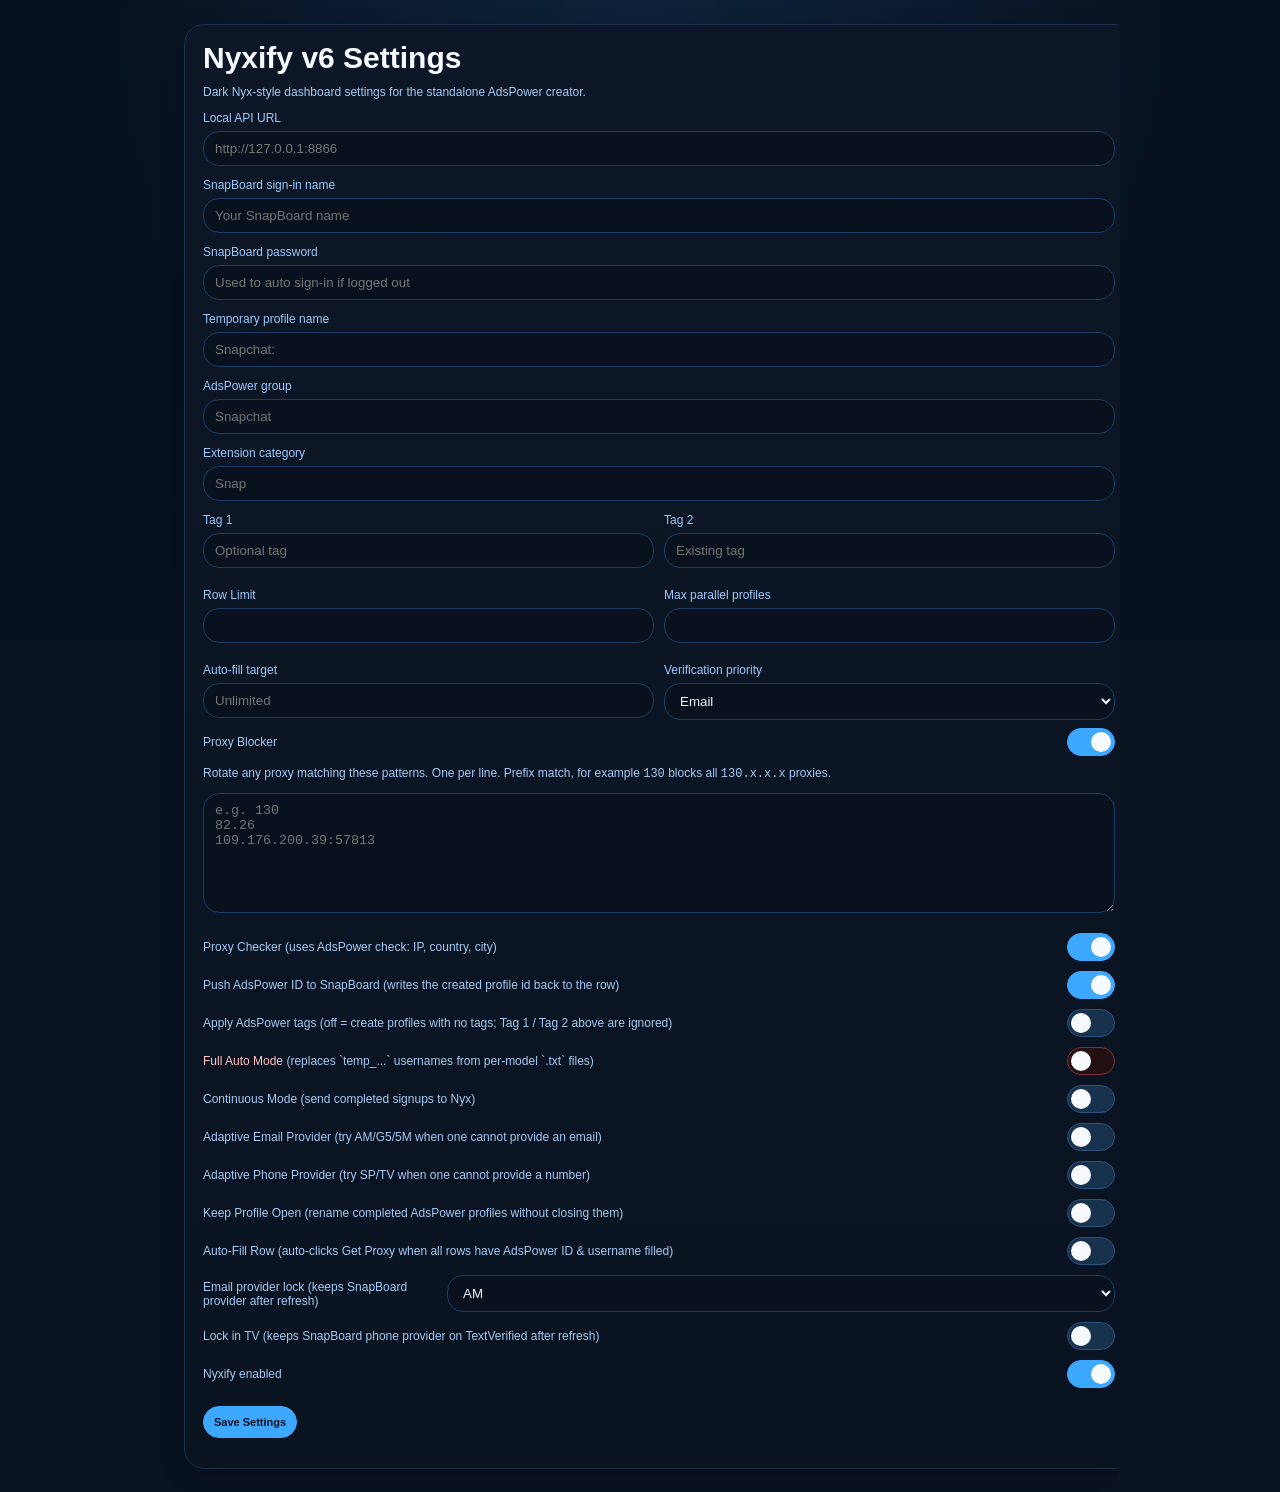
<file: nyxify_extension/options.html>
<!doctype html>
<html lang="en">
<head>
  <meta charset="utf-8">
  <meta name="viewport" content="width=device-width, initial-scale=1">
  <title>Nyxify v6 Settings</title>
  <link rel="stylesheet" href="styles.css">
</head>
<body class="nyxify-body nyxify-settings-body">
  <main class="panel panel-settings-page">
    <section class="card settings-card settings-card-wide">
      <h1>Nyxify v6 Settings</h1>
      <p class="muted">Dark Nyx-style dashboard settings for the standalone AdsPower creator.</p>

      <label class="label" for="localApiUrl">Local API URL</label>
      <input id="localApiUrl" class="input" type="text" placeholder="http://127.0.0.1:8866">

      <label class="label" for="snapboardLoginName">SnapBoard sign-in name</label>
      <input id="snapboardLoginName" class="input" type="text" placeholder="Your SnapBoard name" autocomplete="off">

      <label class="label" for="snapboardLoginPassword">SnapBoard password</label>
      <input id="snapboardLoginPassword" class="input" type="password" placeholder="Used to auto sign-in if logged out" autocomplete="off">

      <label class="label" for="temporaryProfileName">Temporary profile name</label>
      <input id="temporaryProfileName" class="input" type="text" placeholder="Snapchat:">

      <label class="label" for="adspowerGroup">AdsPower group</label>
      <input id="adspowerGroup" class="input" type="text" placeholder="Snapchat">

      <label class="label" for="extensionCategory">Extension category</label>
      <input id="extensionCategory" class="input" type="text" placeholder="Snap">

      <div class="settings-grid">
        <div class="setting-field">
          <label class="label" for="tagOne">Tag 1</label>
          <input id="tagOne" class="input" type="text" placeholder="Optional tag">
        </div>
        <div class="setting-field">
          <label class="label" for="tagTwo">Tag 2</label>
          <input id="tagTwo" class="input" type="text" placeholder="Existing tag">
        </div>
        <div class="setting-field">
          <label class="label" for="rowLimit">Row Limit</label>
          <input id="rowLimit" class="input" type="number" min="1" max="200" step="1">
        </div>
        <div class="setting-field">
          <label class="label" for="maxParallelProfiles">Max parallel profiles</label>
          <input id="maxParallelProfiles" class="input" type="number" min="1" max="10" step="1">
        </div>
        <div class="setting-field">
          <label class="label" for="autoFillAccountTarget">Auto-fill target</label>
          <input id="autoFillAccountTarget" class="input" type="number" min="0" max="9999" step="1" placeholder="Unlimited">
        </div>
        <div class="setting-field">
          <label class="label" for="verificationPriority">Verification priority</label>
          <select id="verificationPriority" class="input">
            <option value="email">Email</option>
            <option value="phone">Phone</option>
            <option value="auto">Auto</option>
          </select>
        </div>
      </div>

      <div class="toggle-row">
        <span class="toggle-text">Proxy Blocker</span>
        <label class="toggle-switch" for="proxyBlockerToggle">
          <input id="proxyBlockerToggle" type="checkbox" checked>
          <span class="toggle-slider" aria-hidden="true"></span>
        </label>
      </div>
      <p class="muted" style="margin-top:0">Rotate any proxy matching these patterns. One per line. Prefix match, for example <code>130</code> blocks all <code>130.x.x.x</code> proxies.</p>
      <textarea id="blockedProxies" class="input textarea-input" placeholder="e.g. 130&#10;82.26&#10;109.176.200.39:57813"></textarea>

      <div class="toggle-row" style="margin-top:16px">
        <span class="toggle-text">Proxy Checker <span class="muted">(uses AdsPower check: IP, country, city)</span></span>
        <label class="toggle-switch" for="proxyCheckerToggle">
          <input id="proxyCheckerToggle" type="checkbox" checked>
          <span class="toggle-slider" aria-hidden="true"></span>
        </label>
      </div>

      <div class="toggle-row">
        <span class="toggle-text">Push AdsPower ID to SnapBoard <span class="muted">(writes the created profile id back to the row)</span></span>
        <label class="toggle-switch" for="pushAdspowerIdToggle">
          <input id="pushAdspowerIdToggle" type="checkbox" checked>
          <span class="toggle-slider" aria-hidden="true"></span>
        </label>
      </div>

      <div class="toggle-row">
        <span class="toggle-text">Apply AdsPower tags <span class="muted">(off = create profiles with no tags; Tag 1 / Tag 2 above are ignored)</span></span>
        <label class="toggle-switch" for="adspowerTagsToggle">
          <input id="adspowerTagsToggle" type="checkbox">
          <span class="toggle-slider" aria-hidden="true"></span>
        </label>
      </div>

      <div class="toggle-row toggle-row-danger">
        <span class="toggle-text">Full Auto Mode <span class="muted">(replaces `temp_...` usernames from per-model `.txt` files)</span></span>
        <label class="toggle-switch toggle-switch-danger" for="fullAutoModeToggle">
          <input id="fullAutoModeToggle" type="checkbox">
          <span class="toggle-slider" aria-hidden="true"></span>
        </label>
      </div>

      <div class="toggle-row">
        <span class="toggle-text">Continuous Mode <span class="muted">(send completed signups to Nyx)</span></span>
        <label class="toggle-switch" for="continuousModeToggle">
          <input id="continuousModeToggle" type="checkbox">
          <span class="toggle-slider" aria-hidden="true"></span>
        </label>
      </div>

      <div class="toggle-row">
        <span class="toggle-text">Adaptive Email Provider <span class="muted">(try AM/G5/5M when one cannot provide an email)</span></span>
        <label class="toggle-switch" for="adaptiveEmailProviderToggle">
          <input id="adaptiveEmailProviderToggle" type="checkbox">
          <span class="toggle-slider" aria-hidden="true"></span>
        </label>
      </div>

      <div class="toggle-row">
        <span class="toggle-text">Adaptive Phone Provider <span class="muted">(try SP/TV when one cannot provide a number)</span></span>
        <label class="toggle-switch" for="adaptivePhoneProviderToggle">
          <input id="adaptivePhoneProviderToggle" type="checkbox">
          <span class="toggle-slider" aria-hidden="true"></span>
        </label>
      </div>

      <div class="toggle-row">
        <span class="toggle-text">Keep Profile Open <span class="muted">(rename completed AdsPower profiles without closing them)</span></span>
        <label class="toggle-switch" for="keepProfileOpenToggle">
          <input id="keepProfileOpenToggle" type="checkbox">
          <span class="toggle-slider" aria-hidden="true"></span>
        </label>
      </div>

      <div class="toggle-row">
        <span class="toggle-text">Auto-Fill Row <span class="muted">(auto-clicks Get Proxy when all rows have AdsPower ID &amp; username filled)</span></span>
        <label class="toggle-switch" for="autoFillRowToggle">
          <input id="autoFillRowToggle" type="checkbox">
          <span class="toggle-slider" aria-hidden="true"></span>
        </label>
      </div>

      <div class="toggle-row">
        <label class="toggle-text" for="emailProviderLock">Email provider lock <span class="muted">(keeps SnapBoard provider after refresh)</span></label>
        <select id="emailProviderLock" class="input">
          <option value="am">AM</option>
          <option value="g5">G5</option>
          <option value="5m">5M</option>
        </select>
      </div>

      <div class="toggle-row">
        <span class="toggle-text">Lock in TV <span class="muted">(keeps SnapBoard phone provider on TextVerified after refresh)</span></span>
        <label class="toggle-switch" for="lockTVToggle">
          <input id="lockTVToggle" type="checkbox">
          <span class="toggle-slider" aria-hidden="true"></span>
        </label>
      </div>

      <div class="toggle-row">
        <span class="toggle-text">Nyxify enabled</span>
        <label class="toggle-switch" for="enabledToggle">
          <input id="enabledToggle" type="checkbox" checked>
          <span class="toggle-slider" aria-hidden="true"></span>
        </label>
      </div>

      <button id="saveOptionsButton" class="button" type="button">Save Settings</button>
      <p id="feedback" class="muted"></p>
    </section>
  </main>
  <script src="options.js"></script>
</body>
</html>
</file>
<file: nyxify_extension/styles.css>
html,
body {
  margin: 0;
  padding: 0;
}

body.nyxify-body {
  width: 400px;
  min-width: 400px;
  max-width: 400px;
  height: 640px;
  min-height: 640px;
  max-height: 640px;
  font-family: "Segoe UI", sans-serif;
  background:
    radial-gradient(circle at top, rgba(61, 168, 255, 0.12), transparent 34%),
    linear-gradient(180deg, #07111f 0%, #091320 100%);
  color: #edf5ff;
  overflow: hidden;
  border-radius: 28px;
}

body.nyxify-body.nyxify-settings-body {
  width: auto;
  min-width: 0;
  max-width: none;
  height: auto;
  min-height: 100vh;
  max-height: none;
  overflow: auto;
}

.panel {
  width: 400px;
  height: 640px;
  padding: 14px 14px 12px;
  box-sizing: border-box;
  overflow: hidden;
  border-radius: 28px;
}

.panel-wide {
  width: 400px;
}

.popup-shell {
  display: flex;
  flex-direction: column;
  gap: 10px;
}

.panel-settings-page {
  width: 100%;
  max-width: 960px;
  height: auto;
  min-height: 100vh;
  margin: 0 auto;
  padding: 24px;
  display: block;
}

.settings-page-shell {
  width: min(1180px, 100%);
  margin: 0 auto;
}

.settings-page-header {
  display: flex;
  align-items: flex-start;
  justify-content: space-between;
  gap: 20px;
  margin-bottom: 22px;
}

.settings-page-actions {
  display: flex;
  align-items: center;
  gap: 10px;
  flex-wrap: wrap;
  justify-content: flex-end;
}

.popup-frame-header {
  display: grid;
  gap: 10px;
  flex: 0 0 auto;
}

.popup-header,
.popup-title-row,
.toggle-row,
.button-row,
.scrape-group-header {
  display: flex;
}

.popup-header {
  align-items: center;
  justify-content: space-between;
  gap: 8px;
}

.popup-title-row {
  align-items: center;
  gap: 6px;
}

.popup-logo {
  width: 22px;
  height: 22px;
  object-fit: contain;
  flex: 0 0 auto;
  align-self: center;
}

h1 {
  margin: 0;
  font-size: 30px;
  color: #f7fbff;
  letter-spacing: 0;
  line-height: 1;
}

.popup-title-row h1 {
  font-size: 18px;
}

h2 {
  margin: 0 0 8px;
  font-size: 14px;
  color: #8fcaff;
}

.settings-link {
  color: #8fcaff;
  text-decoration: none;
  font-size: 11px;
  font-weight: 700;
  transition: color 0.18s ease;
}

.settings-link:hover {
  color: #cfe8ff;
}

.popup-tabs {
  display: grid;
  grid-template-columns: repeat(2, minmax(0, 1fr));
  gap: 8px;
}

.popup-tab {
  padding: 8px 10px;
  border: 1px solid #1d3c63;
  border-radius: 999px;
  background: #0c1828;
  color: #9fc8f8;
  cursor: pointer;
  font-size: 12px;
  font-weight: 700;
}

.popup-tab-active {
  background: #3da8ff;
  border-color: #3da8ff;
  color: #07111f;
}

.popup-view {
  display: none;
  flex: 1 1 auto;
  min-height: 0;
}

.popup-view-active {
  display: flex;
}

.view-scroll {
  flex: 1 1 auto;
  min-height: 0;
  overflow-y: auto;
  padding-right: 4px;
}

.card {
  margin: 0 0 12px;
  padding: 14px;
  border: 1px solid #17304e;
  border-radius: 20px;
  background: linear-gradient(180deg, rgba(13, 23, 39, 0.98), rgba(10, 19, 33, 0.98));
  box-shadow: 0 8px 24px rgba(0, 0, 0, 0.22);
  backdrop-filter: blur(12px);
}

.card:last-child {
  margin-bottom: 0;
}

.card-hero {
  padding: 14px;
}

.settings-card {
  padding: 18px;
}

.settings-card-wide {
  width: 100%;
}

.label {
  display: block;
  margin: 12px 0 6px;
  font-size: 12px;
  color: #9fc8f8;
}

.input {
  width: 100%;
  padding: 9px 11px;
  border: 1px solid #1d3c63;
  border-radius: 16px;
  box-sizing: border-box;
  background: #08111d;
  color: #edf5ff;
  outline: none;
  transition: border-color 0.16s ease, box-shadow 0.16s ease, background-color 0.16s ease;
}

.input:focus {
  border-color: #59b7ff;
  box-shadow: 0 0 0 3px rgba(61, 168, 255, 0.16);
  background: #0a1523;
}

.textarea-input {
  min-height: 120px;
  resize: vertical;
}

.scrape-input,
.scrape-results-text,
pre {
  font-family: Consolas, "Courier New", monospace;
}

.scrape-input {
  min-height: 150px;
}

.scrape-results-text {
  min-height: 110px;
}

.button {
  margin-top: 8px;
  padding: 9px 10px;
  border: 1px solid #3da8ff;
  border-radius: 999px;
  background: #3da8ff;
  color: #07111f;
  cursor: pointer;
  font-weight: 700;
  font-size: 11px;
  line-height: 1.1;
  transition: transform 0.15s ease, background-color 0.15s ease, border-color 0.15s ease, box-shadow 0.15s ease;
}

.button:hover {
  transform: translateY(-1px);
  box-shadow: 0 8px 18px rgba(61, 168, 255, 0.2);
}

.replace-banned-panel {
  margin-top: 10px;
  padding: 10px;
  border: 1px solid #2b4567;
  border-radius: 16px;
  background: rgba(8, 17, 29, 0.72);
}

.replace-banned-panel strong {
  display: block;
  font-size: 12px;
  color: #f7fbff;
}

.replace-banned-panel p {
  margin: 3px 0 0;
  font-size: 11px;
}

.replace-banned-panel p:empty {
  display: none;
}

.banned-adspower-ids {
  min-height: 58px;
  margin-top: 6px;
  resize: vertical;
  white-space: pre;
}

.replace-banned-actions {
  margin-top: 2px;
}

.button:active {
  transform: translateY(0);
}

.button-danger {
  background: #13243d;
  color: #d6e9ff;
  border-color: #35608f;
}

.button-secondary {
  background: #10213a;
  color: #d6e9ff;
  border-color: #28517d;
}

.runner-action-button {
  white-space: nowrap;
}

.runner-action-stop-active,
.runner-action-stop-active:active {
  background: #d64545;
  border-color: #d64545;
  color: #ffffff;
}

.runner-action-resume-active,
.runner-action-resume-active:active {
  background: #d49121;
  border-color: #d49121;
  color: #08111f;
}

.runner-action-button:disabled {
  cursor: not-allowed;
  opacity: 0.58;
  transform: none;
}

.toggle-row {
  align-items: center;
  justify-content: space-between;
  gap: 10px;
  margin: 8px 0 10px;
  font-size: 12px;
  color: #a7caf2;
}

.toggle-row-danger {
  color: #ffc4c4;
}

.toggle-text {
  flex: 1 1 auto;
}

.toggle-switch {
  position: relative;
  display: inline-flex;
  align-items: center;
  width: 48px;
  height: 28px;
}

.toggle-switch input {
  position: absolute;
  inset: 0;
  opacity: 0;
  margin: 0;
  cursor: pointer;
}

.toggle-slider {
  width: 48px;
  height: 28px;
  border-radius: 999px;
  background: #18314d;
  border: 1px solid #2c527e;
  box-sizing: border-box;
  position: relative;
}

.toggle-slider::before {
  content: "";
  position: absolute;
  top: 3px;
  left: 3px;
  width: 20px;
  height: 20px;
  border-radius: 50%;
  background: #f7fbff;
}

.toggle-switch input:checked + .toggle-slider {
  background: #3da8ff;
  border-color: #3da8ff;
}

.toggle-switch input:checked + .toggle-slider::before {
  left: 23px;
}

.toggle-switch-danger .toggle-slider {
  background: #221012;
  border-color: #7c3036;
}

.toggle-switch-danger input:checked + .toggle-slider {
  background: #cc2f3f;
  border-color: #cc2f3f;
}

.toggle-switch-warning .toggle-slider {
  background: #241b09;
  border-color: #76551a;
}

.toggle-switch-warning input:checked + .toggle-slider {
  background: #d49121;
  border-color: #d49121;
}

.provider-lock-row {
  display: grid;
  grid-template-columns: repeat(2, minmax(0, 1fr));
  gap: 10px;
  margin: 10px 0 12px;
}

.provider-lock-segmented {
  display: grid;
  grid-template-columns: repeat(2, minmax(0, 1fr));
  align-items: center;
  height: 42px;
  padding: 4px;
  border: 1px solid #30343b;
  border-radius: 999px;
  background: #151719;
  box-shadow: inset 0 0 0 1px rgba(255, 255, 255, 0.03), 0 8px 18px rgba(0, 0, 0, 0.28);
  box-sizing: border-box;
}

.provider-lock-segmented[data-provider-lock="email"] {
  grid-template-columns: repeat(3, minmax(0, 1fr));
}

.provider-lock-option {
  height: 34px;
  min-width: 0;
  padding: 0;
  border: 0;
  border-radius: 999px;
  background: transparent;
  color: #8c9098;
  cursor: pointer;
  font-family: inherit;
  font-size: 18px;
  font-weight: 800;
  line-height: 1;
  transition: background-color 0.16s ease, color 0.16s ease, box-shadow 0.16s ease;
}

.provider-lock-option-active {
  background: #fffb00;
  color: #050505;
  box-shadow: 0 0 16px rgba(255, 251, 0, 0.45);
}

.provider-lock-option:focus-visible {
  outline: 2px solid #fffb00;
  outline-offset: 2px;
}

.auto-fill-target-row {
  display: grid;
  grid-template-columns: minmax(0, 1fr) 96px;
  gap: 6px 10px;
  align-items: center;
  margin: -2px 0 10px;
}

.auto-fill-target-row .label {
  margin: 0;
}

.auto-fill-target-row .muted {
  grid-column: 1 / -1;
  margin: 0;
}

.button-row {
  gap: 6px;
  margin-top: 6px;
  flex-wrap: wrap;
}

.button-row-compact {
  display: grid;
}

.button-row-two {
  grid-template-columns: repeat(2, minmax(0, 1fr));
}

.button-row-three {
  grid-template-columns: repeat(3, minmax(0, 1fr));
}

.button-row-four {
  grid-template-columns: repeat(4, minmax(0, 1fr));
}

.button-row-single {
  grid-template-columns: minmax(0, 1fr);
}

.button-row-compact .button {
  margin-top: 0;
  width: 100%;
  min-width: 0;
}

.settings-grid {
  display: grid;
  grid-template-columns: repeat(2, minmax(0, 1fr));
  gap: 8px 10px;
}

.settings-page-grid {
  display: grid;
  grid-template-columns: repeat(2, minmax(0, 1fr));
  gap: 12px 14px;
}

.setting-field {
  min-width: 0;
}

.status-cluster {
  display: grid;
  gap: 4px;
}

.status-cluster p {
  margin: 0;
}

.runner-action-strip {
  display: grid;
  grid-template-columns: minmax(0, 1fr) minmax(150px, 1.1fr);
  gap: 8px;
  align-items: center;
  margin-top: 10px;
}

.runner-state-pill {
  display: inline-flex;
  align-items: center;
  gap: 7px;
  min-width: 0;
  padding: 8px 10px;
  border: 1px solid #28486c;
  border-radius: 16px;
  background: rgba(8, 17, 29, 0.72);
  color: #cfe6ff;
  font-size: 12px;
  font-weight: 700;
  line-height: 1;
}

.runner-state-dot {
  width: 10px;
  height: 10px;
  border-radius: 50%;
  flex: 0 0 auto;
  background: #8395aa;
  box-shadow: 0 0 0 3px rgba(131, 149, 170, 0.18);
}

.runner-state-running .runner-state-dot {
  background: #27b36a;
  box-shadow: 0 0 0 3px rgba(39, 179, 106, 0.18);
}

.runner-state-paused .runner-state-dot,
.runner-state-waiting .runner-state-dot {
  background: #d49121;
  box-shadow: 0 0 0 3px rgba(212, 145, 33, 0.2);
}

.runner-state-stopped .runner-state-dot {
  background: #8395aa;
}

.runner-state-offline .runner-state-dot {
  background: #d94a4a;
  box-shadow: 0 0 0 3px rgba(217, 74, 74, 0.18);
}

.runner-action-strip .runner-action-row {
  margin-top: 0;
}

.status-tiles,
.scrape-summary-grid {
  display: grid;
  gap: 8px;
  margin-top: 12px;
}

.status-tiles {
  grid-template-columns: repeat(5, minmax(0, 1fr));
}

.scrape-summary-grid {
  grid-template-columns: repeat(3, minmax(0, 1fr));
}

.scrape-summary-grid-wide {
  grid-template-columns: repeat(6, minmax(0, 1fr));
  margin-top: 0;
}

.status-tile {
  padding: 10px 10px;
  border: 1px solid #17304e;
  border-radius: 16px;
  background: rgba(9, 18, 31, 0.92);
  min-width: 0;
}

.status-tile strong {
  display: block;
  margin-top: 4px;
  font-size: 18px;
  color: #f7fbff;
}

.status-tile-label {
  display: block;
  font-size: 10px;
  color: #8fcaff;
  font-weight: 700;
  white-space: normal;
}

.control-panel {
  margin-top: 14px;
  padding-top: 14px;
  border-top: 1px solid rgba(129, 182, 235, 0.12);
}

.inline-settings {
  margin-top: 12px;
}

.queue-action-row {
  display: grid;
  grid-template-columns: repeat(2, minmax(0, 1fr));
  gap: 8px;
  margin-bottom: 10px;
}

.queue-table {
  border: 1px solid #17304e;
  border-radius: 18px;
  background: #07111f;
  overflow: hidden;
}

.queue-table-empty {
  padding: 12px;
  color: #9abfe8;
  font-size: 12px;
}

.queue-table-header,
.queue-table-row {
  display: grid;
  grid-template-columns: 68px 72px 100px 72px minmax(0, 1fr);
  gap: 8px;
  align-items: center;
  padding: 8px 10px;
  font-size: 10px;
}

.queue-table-header {
  background: #0e1d33;
  color: #7fc4ff;
  font-weight: 700;
}

.queue-table-row {
  color: #e8f3ff;
  border-top: 1px solid #10213a;
  cursor: pointer;
  transition: background-color 0.14s ease;
}

.queue-table-row:hover {
  background: rgba(19, 36, 61, 0.72);
}

.queue-table-row-selected {
  background: #10213a;
}

.queue-cell {
  overflow: hidden;
  text-overflow: ellipsis;
  white-space: nowrap;
  min-width: 0;
}

.scrape-group-header {
  align-items: center;
  justify-content: space-between;
  gap: 10px;
}

.scrape-group-count {
  display: inline-flex;
  min-width: 34px;
  justify-content: center;
  padding: 4px 10px;
  border-radius: 999px;
  background: #10213a;
  border: 1px solid #28517d;
  color: #d6e9ff;
  font-size: 11px;
  font-weight: 700;
}

.scrape-group-title {
  font-size: 18px;
  font-weight: 700;
  color: #d8ecff;
}

.scrape-results-grid {
  display: grid;
  grid-template-columns: repeat(2, minmax(0, 1fr));
  gap: 14px;
}

.scrape-results-panel {
  display: grid;
  gap: 10px;
}

.scrape-records-table {
  display: grid;
  gap: 8px;
}

.scrape-records-row {
  display: grid;
  grid-template-columns: 1.2fr 0.9fr 1.2fr 1fr 72px;
  gap: 10px;
  align-items: center;
  padding: 10px 12px;
  border-radius: 14px;
  background: rgba(9, 18, 31, 0.92);
  border: 1px solid #17304e;
  color: #e8f3ff;
  font-size: 13px;
}

.scrape-records-header {
  font-weight: 700;
  color: #8fcaff;
}

.scrape-status-pill {
  display: inline-flex;
  align-items: center;
  justify-content: center;
  padding: 4px 10px;
  border-radius: 999px;
  border: 1px solid transparent;
  font-size: 11px;
  font-weight: 700;
  white-space: nowrap;
}

.scrape-status-pill-has-bitmoji {
  background: rgba(28, 84, 48, 0.28);
  border-color: rgba(82, 191, 117, 0.48);
  color: #b8f0c9;
}

.scrape-status-pill-no-bitmoji {
  background: rgba(112, 87, 10, 0.24);
  border-color: rgba(247, 199, 72, 0.4);
  color: #ffe39c;
}

.scrape-status-pill-not-found {
  background: rgba(101, 42, 42, 0.26);
  border-color: rgba(230, 111, 111, 0.44);
  color: #ffc1c1;
}

.scrape-status-pill-unknown {
  background: rgba(54, 69, 87, 0.3);
  border-color: rgba(148, 177, 213, 0.32);
  color: #d6e9ff;
}

.muted,
pre,
#statusLine,
#syncLine,
#runnerLine,
#scrapeStatusLine,
#scrapeRunnerLine {
  font-size: 12px;
  color: #a7caf2;
}

pre {
  margin: 0;
  white-space: pre-wrap;
  word-break: break-word;
  line-height: 1.45;
}

.brand-mark {
  margin: 0;
  padding-top: 2px;
  font-size: 11px;
  color: #6f9ccf;
  text-align: center;
  flex: 0 0 auto;
}

@media (max-width: 980px) {
  .panel-settings-page {
    padding: 16px;
  }

  .settings-page-header {
    flex-direction: column;
  }

  .settings-page-actions {
    justify-content: flex-start;
  }

  .scrape-summary-grid-wide {
    grid-template-columns: repeat(3, minmax(0, 1fr));
  }

  .scrape-results-grid {
    grid-template-columns: 1fr;
  }

  .scrape-records-row {
    grid-template-columns: 1fr;
  }
}

@media (max-width: 720px) {
  body.nyxify-body.nyxify-settings-body .settings-grid,
  .settings-page-grid {
    grid-template-columns: 1fr;
  }
}

.agent-row {
  display: flex;
  gap: 6px;
  margin-top: 6px;
}

.agent-row .button {
  flex: 1;
  margin-top: 0;
  font-size: 11px;
  text-align: center;
}

.button-small {
  padding: 5px 8px;
  font-size: 11px;
}

.nyxsuite-indicator {
  display: inline-flex;
  align-items: center;
  gap: 6px;
  font-size: 11px;
  color: #cfe6ff;
  white-space: nowrap;
}

.runner-dot {
  width: 10px;
  height: 10px;
  border-radius: 50%;
  display: inline-block;
  flex: 0 0 auto;
}

.runner-dot-online {
  background: #27b36a;
}

.runner-dot-offline {
  background: #d94a4a;
}
</file>
